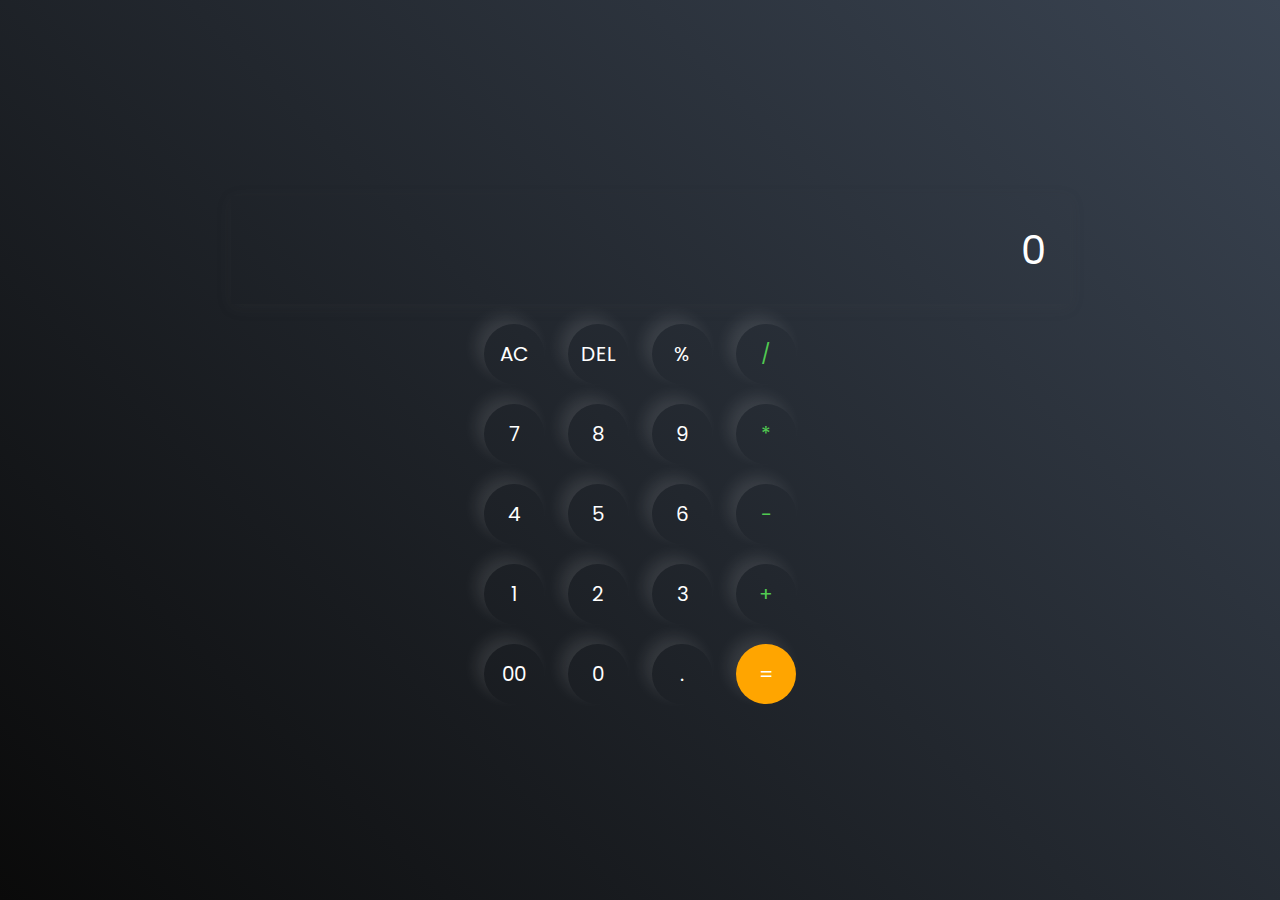
<file: Calculator/index.html>
<!DOCTYPE html>
<html lang="en">
<head>
    <meta charset="UTF-8">
    <meta name="viewport" content="width=device-width, initial-scale=1.0">
    <link rel="stylesheet" href="style.css">
    <title>CALCULATOR</title>
</head>
   
<body>
 <div class="calculator">
        <input type="text" placeholder="0" id="inputbox">
   <div class="btn">
    <div>
        <button>AC</button>
        <button>DEL</button>
        <button>%</button>
        <button class="operator">/</button>
    </div>
     <div>
        <button>7</button>
        <button>8</button>
        <button>9</button>
        <button class="operator" >*</button>
    </div>
     <div>
        <button>4</button>
        <button>5</button>
        <button>6</button>
        <button class="operator">-</button>
    </div>
     <div>
        <button>1</button>
        <button>2</button>
        <button>3</button>
        <button class="operator">+</button>
    </div>
     <div>
        <button>00</button>
        <button>0</button>
        <button>.</button>
        <button class="equal">=</button>
    </div>
    </div>
    </div>
    <script src="script.js"></script>
</body>
</html>
</file>
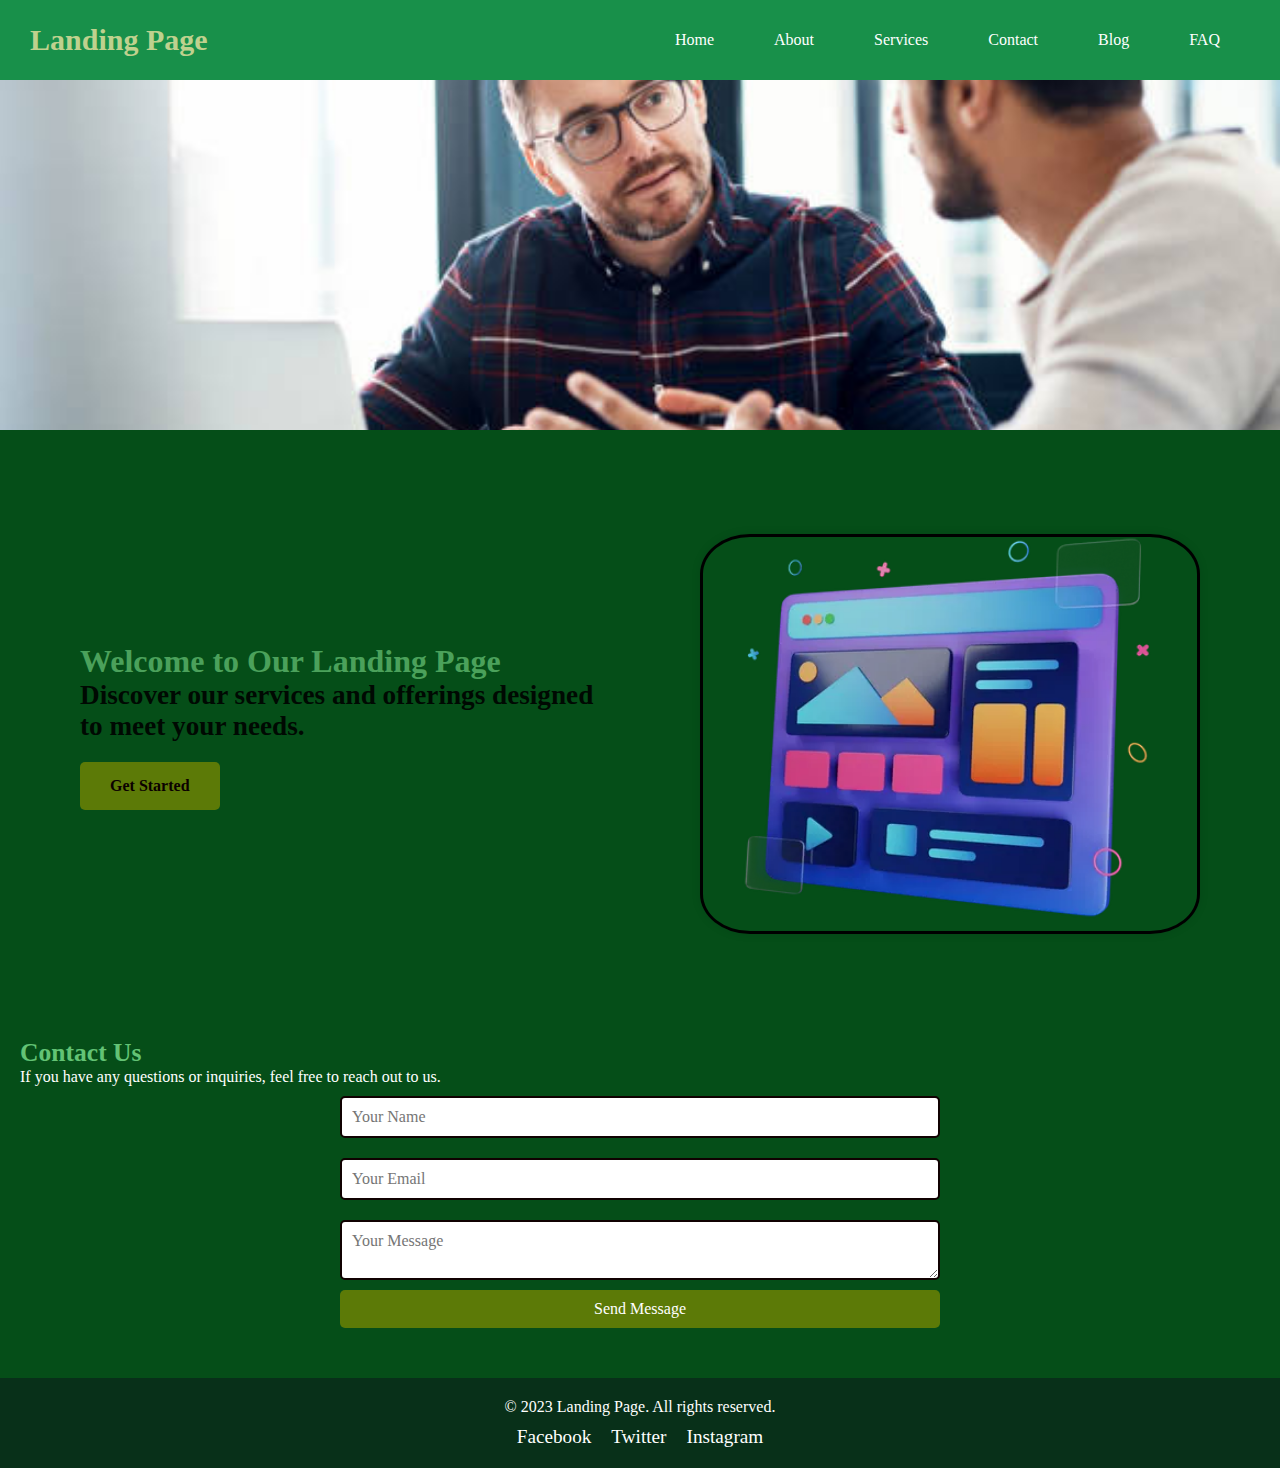
<file: Landing Page/index.html>
<!DOCTYPE html>
<html lang="en">
<head>
    <meta charset="UTF-8">
    <meta name="viewport" content="width=device-width, initial-scale=1.0">
    <title>Landing page </title>
    <link rel="stylesheet" href="stylee.css">
</head>
<body>
    <header>
    <nav>
            <div class="logo">Landing Page </div>
            <div class="itmes"></div>
        <ul>
            <li><a href="#home">Home</a></li>
            <li><a href="#about">About</a></li>
            <li><a href="#services">Services</a></li>
            <li><a href="#contact">Contact</a></li>
            <li><a href="#blog">Blog</a></li>
            <li><a href="#faq">FAQ</a></li>
        </ul> 
        </nav>
     </header>

     <main>
        <div class="img"> <img src="landing.jpg"</div>
        <section id="home">
         <div class="left">
            <h1>Welcome to Our Landing Page</h1>
                <p>Discover our services and offerings designed to meet your needs.</p>
                <button>Get Started</button>
         </div>
            <div class="right">
            <div class="logo">
                <img src="work.webp" alt="Logo">
            </div>
                
                </div>
        </section>
        <section id="Contact">
            <h2>Contact Us</h2>
            <p>If you have any questions or inquiries, feel free to reach out to us.</p>
            <form>
                <input type="text" placeholder="Your Name" required>
                <input type="email" placeholder="Your Email" required>
                <textarea placeholder="Your Message" required></textarea>
                <button type="submit">Send Message</button>
            </form>
            </section>
        

     </main>
     <footer>
        <div class="footer-content">
            <p>&copy; 2023 Landing Page. All rights reserved.</p>
            <ul class="socials">
                <li><a href="#">Facebook</a></li>
                <li><a href="#">Twitter</a></li>
                <li><a href="#">Instagram</a></li>
            </ul>
        </div>
   
</body>
</html>
</file>
<file: Calculator/style.css>
@import url("https://fonts.googleapis.com/css2?family=Poppins:wght@500&display=swap");

*{

    margin: 0;
    padding: 0;
    box-sizing: border-box;
    font-family: 'Poppins', sans-serif;

}
body{
    width: 100%;
    height: 100vh;
    display: flex;
    justify-content: center;
    align-items: center;
    background: linear-gradient(45deg,#0a0a0a, #3a4452);

}
.calculator{
    border: 5px solid #d2d7e0;
    padding: 20px;
    border: 16px;
    background: transparent;
    box-shadow: 0px 3px 15px rgba(113,115,119.0.5);
}
.btn{
    text-align: center;
    justify-content: space-evenly;


}

input{
 width: 100%;
 border: none;
 padding: 24px;
 margin: 10px;
 background: transparent;
 box-shadow: 0px 3px 15px rgba(84,84,84,0.1);
font-size: 40px;
text-align: right;
cursor: pointer;
color: #ffffff;
}
input::placeholder{
    color : #ffffff;

}
button{
    border: none;
    width: 60px;
    height: 60px;
    margin: 10px;
    border-radius: 50%;
    background: transparent;
    color: #ffffff;
    font-size: 20px;
    box-shadow: -8px -8px 15px rgba(255, 255, 255, 0.1);
    cursor: pointer;
}
.equal{
    background-color: orange;
}
.operator{
    color: rgb(81, 202, 81);
}
</file>
<file: Landing Page/stylee.css>
*{
    margin: 0;
    padding: 0;
    font-family: Georgia, 'Times New Roman', Times, serif;
    box-sizing: border-box;
}
body{
    background-color: rgb(5, 78, 24);
}
nav{
      display: flex;
      justify-content: space-between;
      align-items: center;
      padding: 0 30px;
      height: 80px;
      background-color: rgb(24, 144, 74);
      flex-wrap: wrap;   
}
nav .logo{
    font-size: 30px;
    color: rgb(191, 209, 142);
    font-weight: bold;

}
nav .logo:hover{
    color: rgb(16, 1, 1);
    transition: 0.3s ease;
}
nav ul{
    align-items: center;
    text-decoration: none;
    list-style: none;
    display: flex;  
    justify-content: space-between;

}
nav ul li{
    margin: 0 30px;
}

nav ul li a {
      text-decoration: none;
      color: white;
      transition: 0.3s ease;
    }
nav ul li a:hover {
      color: rgb(0, 0, 0);
      background-color: white;
      padding: 5px 10px;
      border-radius: 5px;
    }
    img{
    width: 100%;
    height: 350px;
    object-fit: cover;
    }
    #home{
    display: flex;
    justify-content: space-between;
    align-items: center;
    padding: 50px 40px;
    color: white;   
    }

    .left{
        padding: 50px 40px 0px ;
    }
   .left button{
    padding: 15px 30px;
    font-size: 1rem;
    font-weight: bold;
    text-decoration: none;
    margin: 20px 0; 
    background-color: rgb(92, 122, 7);
    color: rgb(11, 0, 0);           
    border: none;
    border-radius: 5px;
    cursor: pointer;
    transition: background-color 0.3s ease;
    
}
.left button:hover {
    background-color: rgb(16, 1, 1);
    color: white;
}

.left h1{
    font-size: 2rem;
    font-weight: bold;
    color: rgb(75, 161, 91);
    
}

.left p{
    font-size: 1.7rem;
    font-weight: bold;
    color: rgb(0, 9, 2);
    
}
.right{
    padding: 50px 40px 0px ;
    display: flex;
    justify-content: center;
    align-items: center;
}
.logo img{
    width: 500px;
    height: 400px;
    border-radius: 10%;
    border : 3px solid black;
    box-shadow: 0 0 10px rgba(0, 0, 0, 0.1);
    transition: transform 0.3s ease;

}
#Contact {
    background-color: rgb(5, 78, 24);
    padding: 50px 20px;
    text-align: justify;

}
h2{
    font-size: 1.6rem;
    color: rgb(99, 195, 117);
}
p{
    font-size: 1rem;
    color: rgb(255, 255, 255);

}
form {
    max-width: 600px;
    margin: 0 auto;
    display: flex;
    flex-direction: column;
}
form input, form textarea {
    padding: 10px;
    margin: 10px 0;
    border: 2px solid #100101;
    border-radius: 5px;
    font-size: 1rem;
}
form button {
    padding: 10px;
    background-color: rgb(92, 122, 7);
    color: white;
    border: none;
    border-radius: 5px;
    cursor: pointer;
    font-size: 1rem;
}
form button:hover {
    background-color: rgb(16, 1, 1);
    color: white;
}

footer{
    background-color: rgb(8, 48, 25);
    color: white;
    padding: 20px 0;
    text-align: center;
}
footer .footer-content {
    max-width: 1200px;
    margin: 0 auto;
    padding: 0 20px;
}
footer .socials {
    list-style: none;
    padding: 0;
    display: flex;
    justify-content: center;
    margin-top: 10px;
}
footer .socials li {
    margin: 0 10px;
}
footer .socials li a {
    text-decoration: none;
    color: white;
    font-size: 1.2rem;
    transition: color 0.3s ease;
}
footer .socials li a:hover {
    color: rgb(16, 1, 1);
}
@media (max-width: 768px) {
    nav ul {
        flex-direction: column;
        align-items: center;
        display: none; 
    }
    nav ul.active {
        display: flex; 
    }
    nav .menu-toggle {
        display: block;
    }
    .left, .right {
        padding: 20px;
        text-align: center;
    }
    .logo img {
        width: 100%;
        height: auto;
    }
}
</file>
